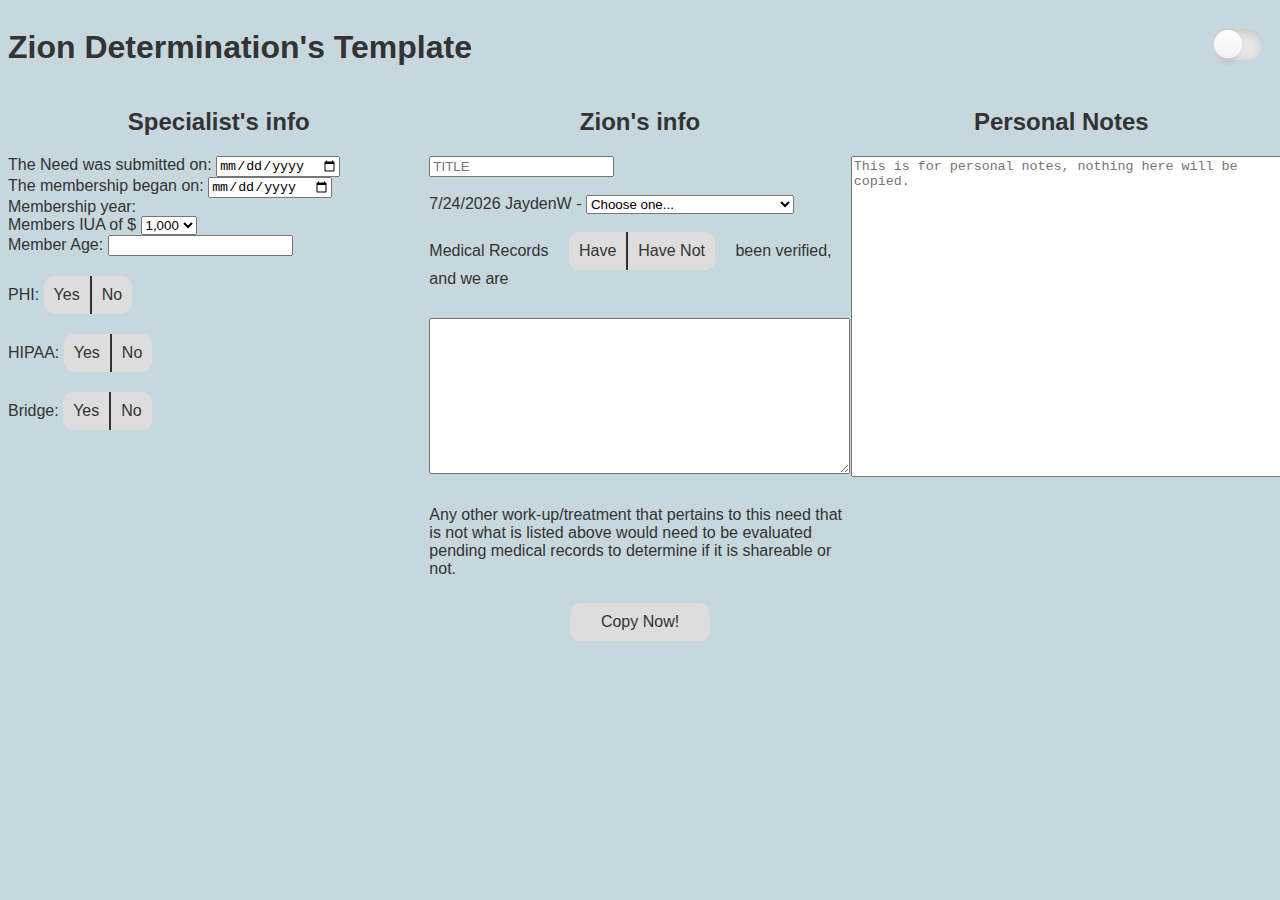
<file: index.html>
<!DOCTYPE html>
<head>
    <title>Zion Determination's Template</title>
    <link href="style.css" rel="stylesheet">
</head>
<body>
    <main id="wrapper">
        <div id="header-container">
            <h1>Zion Determination's Template</h1>
            <div>
                <label class="switch">
                    <input id="iosToggle" type="checkbox" />
                    <div class="switch-btn"></div>
                </label>
            </div>
        </div>
        
        <div id="insiderInformation">
            <h2>Specialist's info</h2>
            <!-- <div class="toggle-button">
                <div class="option have active">Have</div>
                <div class="option have-not">Have Not</div>
            </div> -->
            <div>
                <label>The Need was submitted on:</label> <!-- DATE TEXT-->
                <input type="date">
            </div>
            
            <div>
                <label for="start-date">The membership began on:</label> <!-- DATE TEXT-->
                <input type="date" id="start-date" name="start-date">
            </div>

            <div id="result">Membership year:</div> <!-- Membership year since 2019-->

            <div>
                <label>Members IUA of $</label> <!-- 1k, 2.5k, 5k-->
                <select>
                    <option>1,000</option>
                    <option>2,500</option>
                    <option>5,000</option>
                </select>
            </div>
            
            <div>
                <label>Member Age:</label> <!-- NUM TEXT -- if over 50+, then yes / no /unknown for tobacco-->
                <input type="number" id="member-age">
            </div>

            <div id="tobaccoUser">
                <label>Tobacco User:</label>
                <input type="radio" name="tobacco"> Yes
                <input type="radio" name="tobacco"> No
                <input type="radio" name="tobacco"> Unknown
            </div>
            
            <div id="isMinor">
                <label>Minor's Parents Name:</label> <!-- TEXT only if member age is < 17 -->
                <input type="text">
            </div>
            
            <div class="selectors">
                <label>PHI:</label> <!-- Yes / No , if member age < 17 not required-->
                <button id="left1" class="toggle-btn left-side">Yes</button><button id="right1" class="toggle-btn right-side">No</button>
            </div>
            
            <div class="selectors">
                <label>HIPAA:</label> <!-- Yes / No -->
                <button id="left2" class="toggle-btn left-side">Yes</button><button id="right2" class="toggle-btn right-side">No</button>
            </div>
            
            <div class="selectors">
                <label>Bridge:</label> <!-- Yes / No -- if answer is yes, then add another textbox for Expiration DATE TEXT-->
                <button id="left3" class="toggle-btn left-side">Yes</button><button id="right3" class="toggle-btn right-side">No</button>
                <br>
                <p id="expiration-date"></p>
            </div>
        </div>

        <div id="copiedInformation">
            <h2>Zion's info</h2>
            <div><input type="text" id="requestTitle" placeholder="TITLE"><br><br></div>

            <div id="choice">
                <span id="dateDisplay"></span>
                <p>JaydenW - </p>
                <select type="text" name="eligibility" id="eligibility">
                    <option value="null">Choose one...</option>
                    <option value="eligible">Eligible for Sharing</option>
                    <option value="ineligible">Ineligible for Sharing</option>
                    <option value="additional_info">Requires Additional Information</option>
                </select>
            </div>
            
            <div id="determination"><br>
                <p>Medical Records&emsp;</p>
                <button id="left4" class="toggle-btn left-side" value="have">Have</button><button id="right4" class="toggle-btn right-side" value="have not">Have Not</button>
                <p>&emsp;been verified, and we are </p>
                <select id="shareable">
                    <option value="null">Choose one...</option>
                    <option value="posDeter">able to share in this need.</option>
                    <option value="posDeterCap">able to share in medical expenses after cap</option>
                </select>
                <select id="not-shareable">
                    <option value="null">Choose one...</option>
                    <option value="guideWatch">per pre-membership guidelines</option>
                </select>
                <select id="more-info">
                    <option value="null">Choose one...</option>
                    <option value="needRecords">pending medical records</option>
                </select>
            </div>

            <div id="reasoning">
                <textarea type="text" rows="10" cols="50"></textarea>
            </div>
        </div>
        
        <div id="other-treatment-statement">
            <p id="final-statement">Any other work-up/treatment that pertains to this need that is not what is listed above would need to be evaluated pending medical records to determine if it is shareable or not. </p>
        </div>

        <button id="copyButton" onclick="copyDivContent()">Copy Now!</button>
    
        <div id="personalNotes">
            <h2>Personal Notes</h2>
            <textarea type="text" rows="21" cols="53" placeholder="This is for personal notes, nothing here will be copied."></textarea>
        </div>
    </main>
    <script src="app.js"></script>
</body>
</html>
</file>
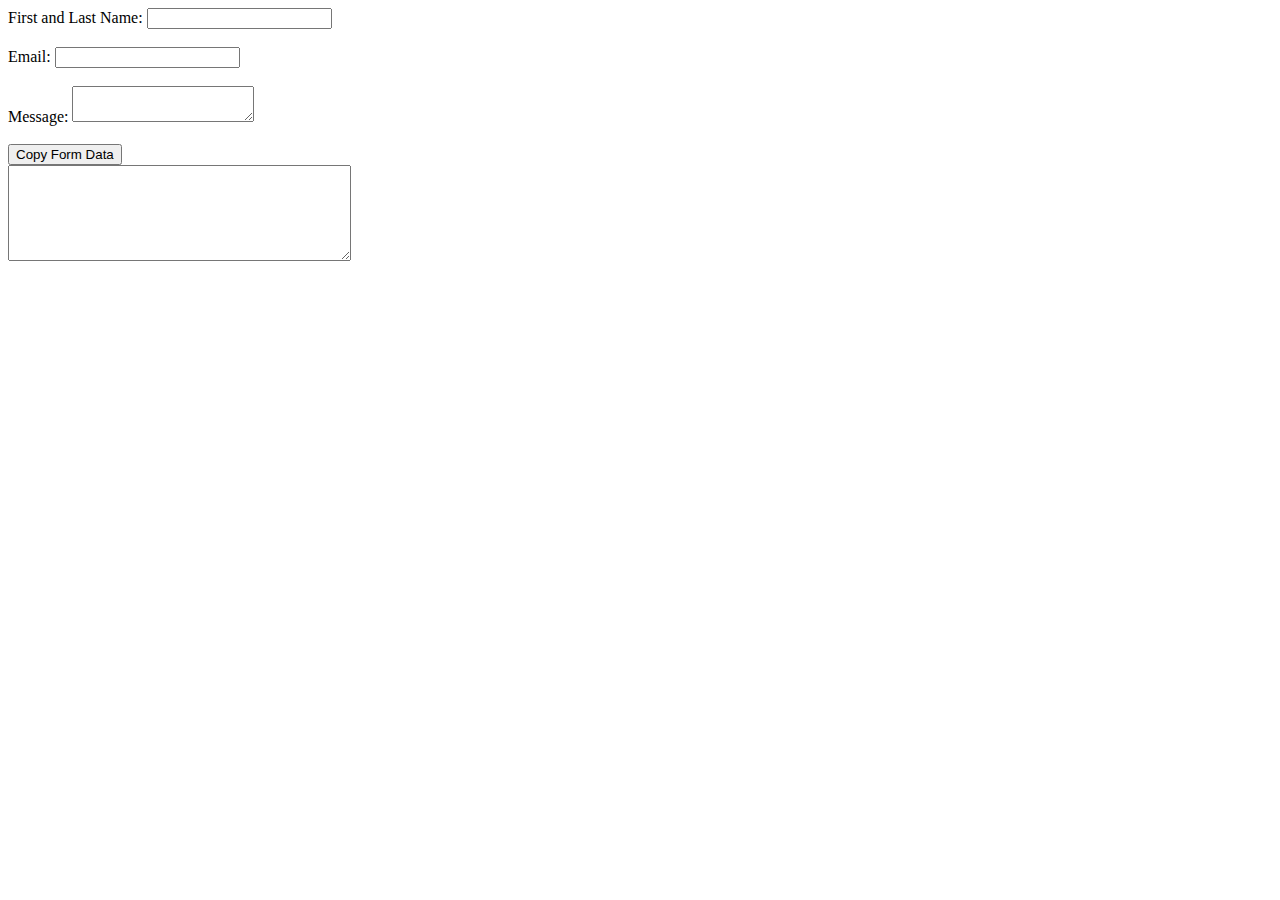
<file: public/test.html>
<!DOCTYPE html>
<html lang="en">
<head>
    <meta charset="UTF-8">
    <meta name="viewport" content="width=device-width, initial-scale=1.0">
    <title>Form Example</title>
</head>
<body>
    <form id="myForm">
        <label for="name">First and Last Name:</label>
        <input type="text" id="name" name="name"><br><br>

        <label for="email">Email:</label>
        <input type="email" id="email" name="email"><br><br>

        <label for="message">Message:</label>
        <textarea id="message" name="message"></textarea><br><br>

        <button type="button" onclick="copyFormData()">Copy Form Data</button>
    </form>

    <textarea id="output" rows="6" cols="40" readonly></textarea>

    <script>
        function copyFormData() {
            // Get all form labels and corresponding inputs
            const labels = document.querySelectorAll("#myForm label");
            let formData = '';

            labels.forEach(label => {
                const inputId = label.getAttribute('for');
                const inputElement = document.getElementById(inputId);
                
                // Get the label's text and the input's value
                const labelText = label.innerHTML;
                const inputValue = inputElement.value;
                
                // Add to formData string
                formData += `${labelText} ${inputValue}\n`;
            });

            // Display the data in the textarea
            const output = document.getElementById("output");
            output.value = formData;

            // Copy the data to the clipboard
            navigator.clipboard.writeText(formData)
                .then(() => {
                    alert("Form data copied to clipboard!");
                })
                .catch(err => {
                    alert("Failed to copy: ", err);
                });
        }
    </script>
</body>
</html>
</file>
<file: style.css>
* {
    box-sizing: border-box;
}

body {
    font-family: Arial, Helvetica, sans-serif;
    transition: background-color 0.5s, color 0.5s;
}

/* Light Theme (Default) */
body.light-theme {
    background-color: #c6d7de;
    color: #333;
}

/* Dark Theme */
body.dark-theme {
    background-color: #333;
    color: #ffffff;
}

p {
    display: inline;
}

h2 {
    text-align: center;
}

#wrapper {
    display: grid;
    grid-template-columns: minmax(0px, 1fr) repeat(9, minmax(0, 150px)) minmax(0px, 1fr);
    grid-auto-rows: minmax(0px, auto);
}

#isMinor, #expiration-date, #tobaccoUser, #shareable, #not-shareable, #more-info {
    display:none;
}

#header-container {
    grid-column: 2 / -2;
    display: flex;
    justify-content: space-between;
    align-items: center;
}

#insiderInformation {
    grid-column: 2 / 5;
    grid-row: 2 / 3;
}

#copiedInformation {
    grid-column: 5 / 8;
    grid-row: 2 / 3;
}

#other-treatment-statement {
    grid-column: 5 / 8;
    grid-row: 3 / 4;
    margin: 25px 0;
}

#copyButton {
    grid-column: 6 / 7;
    grid-row: 4 / 5;
}

#reasoning {
    margin-top:30px;
}

#copyButton {
    background-color: #ddd;
    color: #333;
    border-radius: 10px;
}

#personalNotes {
    grid-column: 8 / 11;
    grid-row: 2 / 3;
}

.selectors {
    margin: 20px 0 20px 0;
}

.toggle-button {
    display: flex;
    width: 150px;
    height: 30px;
    background-color: #ddd;
    border-radius: 25px;
    overflow: hidden;
    cursor: pointer;
    box-shadow: 0 4px 6px rgba(0, 0, 0, 0.1);
    position: relative;
}

.option {
    flex: 1;
    display: flex;
    justify-content: center;
    align-items: center;
    transition: background-color 0.3s, color 0.3s;
}

.left-side {
    border-right: 1px solid #333;
}

.right-side {
    border-left: 1px solid #333;
}

.left-side.active {
    background-color: #266289;
    color: white;
    border-radius: 10px 0 0 10px;
}

.right-side.active {
    background-color: #266289;
    color: white; 
    border-radius: 0 10px 10px 0;
}

.right-side:not(.active) {
    background-color: #ddd;
    color: #333;
    border-radius: 0 10px 10px 0;
}

.left-side:not(.active) {
    background-color: #ddd;
    color: #333; 
    border-radius: 10px 0 0 10px;
}

button {
    all: unset; /* Resets all inherited and default styles */
    display: inline-block;
    cursor: pointer;
    background: none; /* Removes background color */
    border: none; /* Removes borders */
    padding: 10px; /* Removes padding */
    margin: 0; /* Removes margins */
    text-align: center; /* Resets text alignment */
    font: inherit; /* Inherits font properties from the parent */
    color: inherit; /* Inherits text color */
    line-height: inherit; /* Inherits line height */
    -webkit-appearance: none; /* Removes default appearance on WebKit browsers */
    -moz-appearance: none; /* Removes default appearance on Mozilla browsers */
    appearance: none; /* Removes default appearance on other browsers */
    z-index: 1;
}

button:focus {
    outline: 1px solid #5E9ED6; /* Adds a green outline when the button is focused */
    outline-offset: 1px; /* Offsets the outline for better visibility */

}

label.switch > input[type=checkbox] {
    opacity: 0;
    display: none;
}

label.switch > div.switch-btn {
    position: relative;
    width: 51px;
    height: 31px;
    background: #e5e5e5;
    border-radius: 25.5px;
    box-shadow: inset 0 3px 10px rgba(0, 0, 0, 0.15);
}

label.switch > div.switch-btn:before {
    content: "";
    position: absolute;
    height: 28px;
    width: 28px;
    background: linear-gradient(white, #f2f2f2);
    left: 2px;
    top: 50%;
    transition: all 200ms ease-out;
    cursor: pointer;
    border-radius: 50%;
    box-shadow: 0 8px 6px -4px rgba(0, 0, 0, 0.1);
    transform: translateY(-50%);
}

label.switch > input[type=checkbox]:checked + div.switch-btn {
    background: #47CB8F;
}

label.switch > input[type=checkbox]:checked + div.switch-btn:before {
    left: 22px;
}

/* Toggle Switch Styles */
.switch {
    position: relative;
    display: inline-block;
    width: 60px;
    height: 34px;
}

.switch input {
    opacity: 0;
    width: 0;
    height: 0;
}

.switch-btn {
    position: absolute;
    top: 0;
    left: 0;
    right: 0;
    bottom: 0;
    background-color: #ccc;
    transition: .4s;
    border-radius: 34px;
}

.switch-btn:before {
    position: absolute;
    content: "";
    height: 26px;
    width: 26px;
    left: 4px;
    bottom: 4px;
    background-color: white;
    transition: .4s;
    border-radius: 50%;
}

input:checked + .switch-btn {
    background-color: #2196F3;
}

input:checked + .switch-btn:before {
    transform: translateX(26px);
}
</file>
